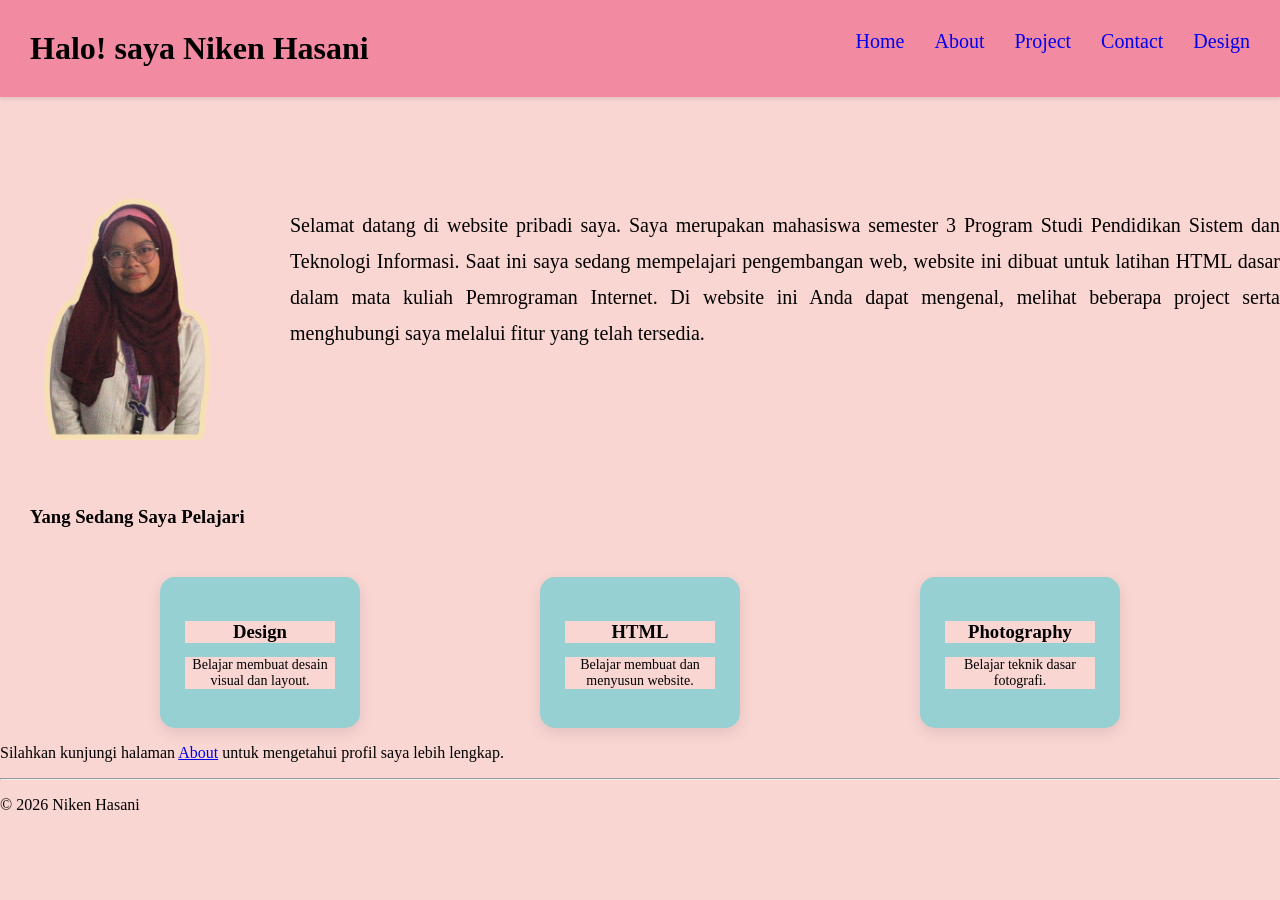
<file: index.html>
<!doctype html>
<html lang="id">
  <head>
    <meta charset="UTF-8" />
    <title>Niken Hasani's Profile</title>
    <link rel="stylesheet" href="style.css" />
  </head>
  <body>
    
    <div class="header">
    <h1>Halo! saya Niken Hasani</h1>
    </div>

    <nav>
      <div class="navbar">
      <a href="index.html">Home</a> 
      <a href="about.html">About</a>
      <a href="project.html">Project</a> 
      <a href="contact.html">Contact</a>
      <a href="design.html">Design</a>
      </div>
    </nav>
   

<div class="about-content">
    <img src="assets/niken cantik.png" alt="Foto Niken">

    <div class="deskripsi">
        <p>
           Selamat datang di website pribadi saya. 
           Saya merupakan mahasiswa semester 3 Program Studi Pendidikan Sistem dan Teknologi Informasi.
           Saat ini saya sedang mempelajari pengembangan web, website ini dibuat untuk latihan HTML dasar dalam mata kuliah Pemrograman Internet.
          Di website ini Anda dapat mengenal, melihat beberapa project serta menghubungi saya melalui fitur yang telah tersedia.
        </p>
    </div>
</div>

    <br />
    <div class="learning">
    <h3>Yang Sedang Saya Pelajari</h3>
    </div>

    <div class="pelajari-container">
        <div class="pelajari-card">
            <h3>Design</h3>
            <p>Belajar membuat desain visual dan layout.</p>
        </div>

        <div class="pelajari-card">
            <h3>HTML</h3>
            <p>Belajar membuat dan menyusun website.</p>
        </div>

        <div class="pelajari-card">
            <h3>Photography</h3>
            <p>Belajar teknik dasar fotografi.</p>
        </div>
    </div>
</section>

   <p>
    Silahkan kunjungi halaman <a href="about.html">About</a>  untuk mengetahui profil saya lebih lengkap.
  </p>
  <hr />
  <p>
   © 2026 Niken Hasani
  </p>
  </body>
</html>
</file>
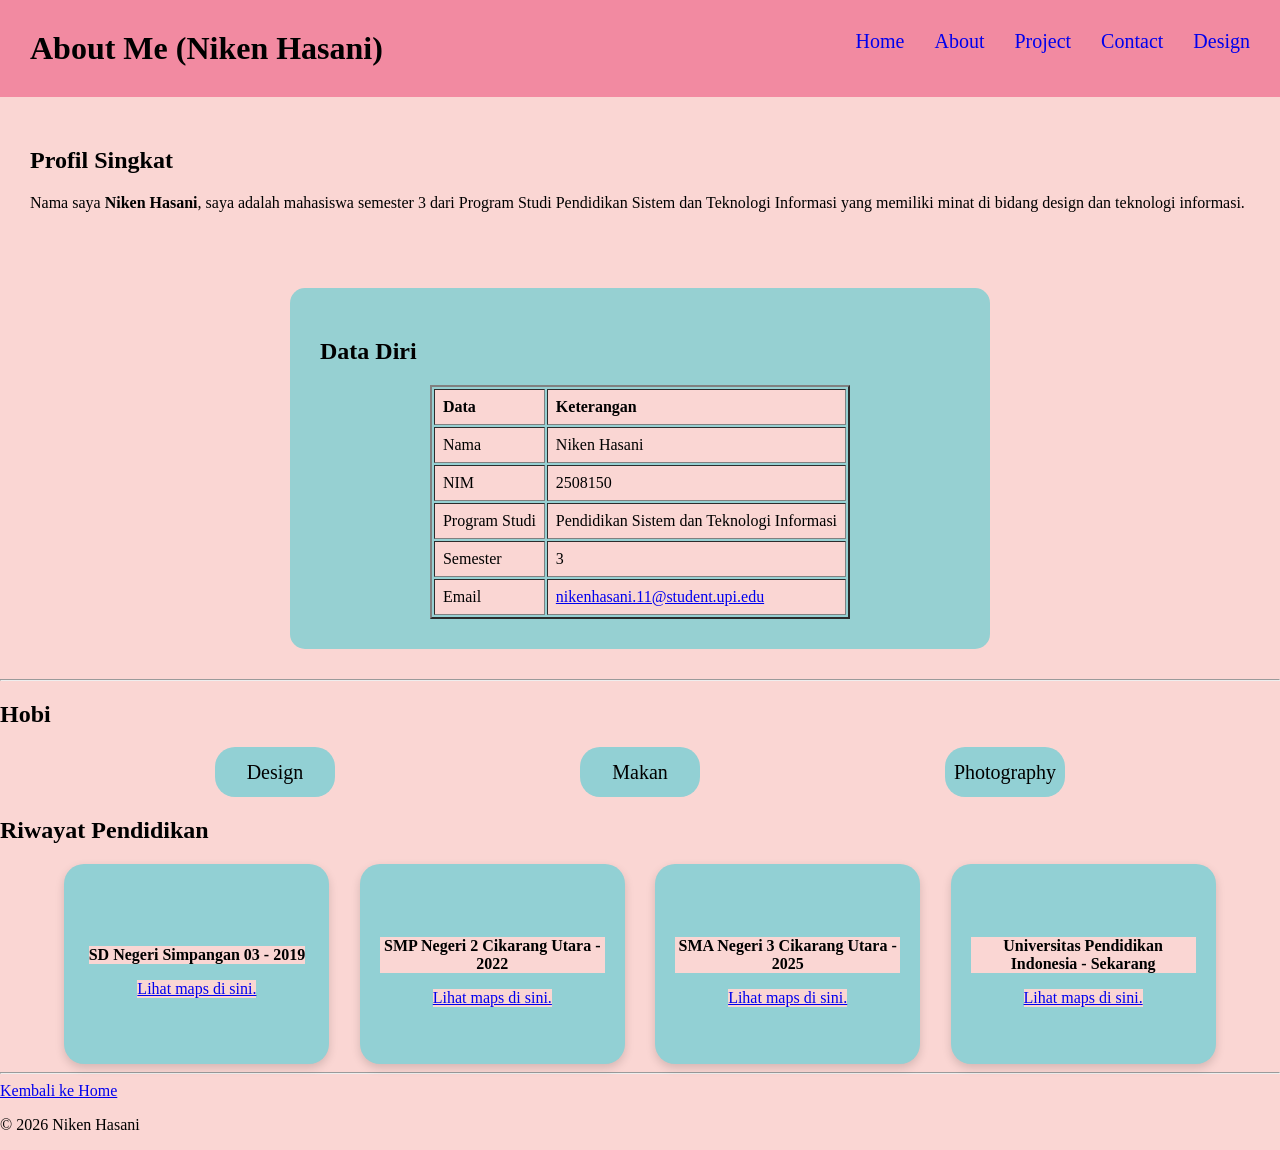
<file: about.html>
<!doctype html>
<html lang="id">
<head>
    <meta charset="UTF-8" />
    <title>Niken Hasani's Profile</title>
    <link rel="stylesheet" href="style.css" />
  </head>

  <body>
    <div class="header">
    <h1>About Me (Niken Hasani)</h1>
    </div>
    <nav>
      <div class="navbar">
      <a href="index.html">Home</a> 
      <a href="about.html">About</a>
      <a href="project.html">Project</a> 
      <a href="contact.html">Contact</a>
      <a href="design.html">Design</a>
      </div>
    </nav>

    <div class="profil">
    <h2>Profil Singkat</h2>
    <p>
      Nama saya <strong>Niken Hasani</strong>, saya adalah mahasiswa
      semester 3 dari Program Studi Pendidikan Sistem dan Teknologi
      Informasi yang memiliki minat di bidang design dan teknologi
      informasi.
    </p>
    </div>

    <div class="data-diri">
    <h2>Data Diri</h2>
    <table border="2" cellpadding="8">
      <tr>
        <td><strong>Data</strong></td>
        <td><strong>Keterangan</strong></td>
      </tr>

      <tr>
        <td>Nama</td>
        <td>Niken Hasani</td>
      </tr>

      <tr>
        <td>NIM</td>
        <td>2508150</td>
      </tr>

      <tr>
        <td>Program Studi</td>
        <td>Pendidikan Sistem dan Teknologi Informasi</td>
      </tr>

      <tr>
        <td>Semester</td>
        <td>3</td>
      </tr>

      <tr>
        <td>Email</td>
        <td>
          <a href="mailto:nikenhasani.11@student.upi.edu">nikenhasani.11@student.upi.edu</a>
        </td>
      </tr>
    </table>
    </div>
    <hr />

<div class="header-hobi">
<h2>Hobi</h2>
<div class="hobi-container">
    <div class="hobi">
        Design
    </div>
    <div class="hobi">
        Makan
    </div>
    <div class="hobi">
        Photography
    </div>
</div>

    <h2>Riwayat Pendidikan</h2>

<div class="pendidikan-container">

    <div class="pendidikan-card">
        <p><strong>SD Negeri Simpangan 03 - 2019</strong></p>
        <a href="https://maps.app.goo.gl/Uy7RKcEX3mRNWRh98?g_st=aw">
            Lihat maps di sini.
        </a>
    </div>

    <div class="pendidikan-card">
        <p><strong>SMP Negeri 2 Cikarang Utara - 2022</strong></p>
        <a href="https://maps.app.goo.gl/xybFHa2CuqzThyc27?g_st=aw">
            Lihat maps di sini.
        </a>
    </div>

    <div class="pendidikan-card">
        <p><strong>SMA Negeri 3 Cikarang Utara - 2025</strong></p>
        <a href="https://maps.app.goo.gl/1P2oih7o427ss2G48?g_st=aw">
            Lihat maps di sini.
        </a>
    </div>

    <div class="pendidikan-card">
        <p><strong>Universitas Pendidikan Indonesia - Sekarang</strong></p>
        <a href="https://maps.app.goo.gl/XndsQx4kDmjdPxGY7?g_st=aw">
            Lihat maps di sini.
        </a>
    </div>
</div>
<hr />

    <a href="home.html">Kembali ke Home</a>
    <p>© 2026 Niken Hasani</p>
  </body>
</html>
</file>
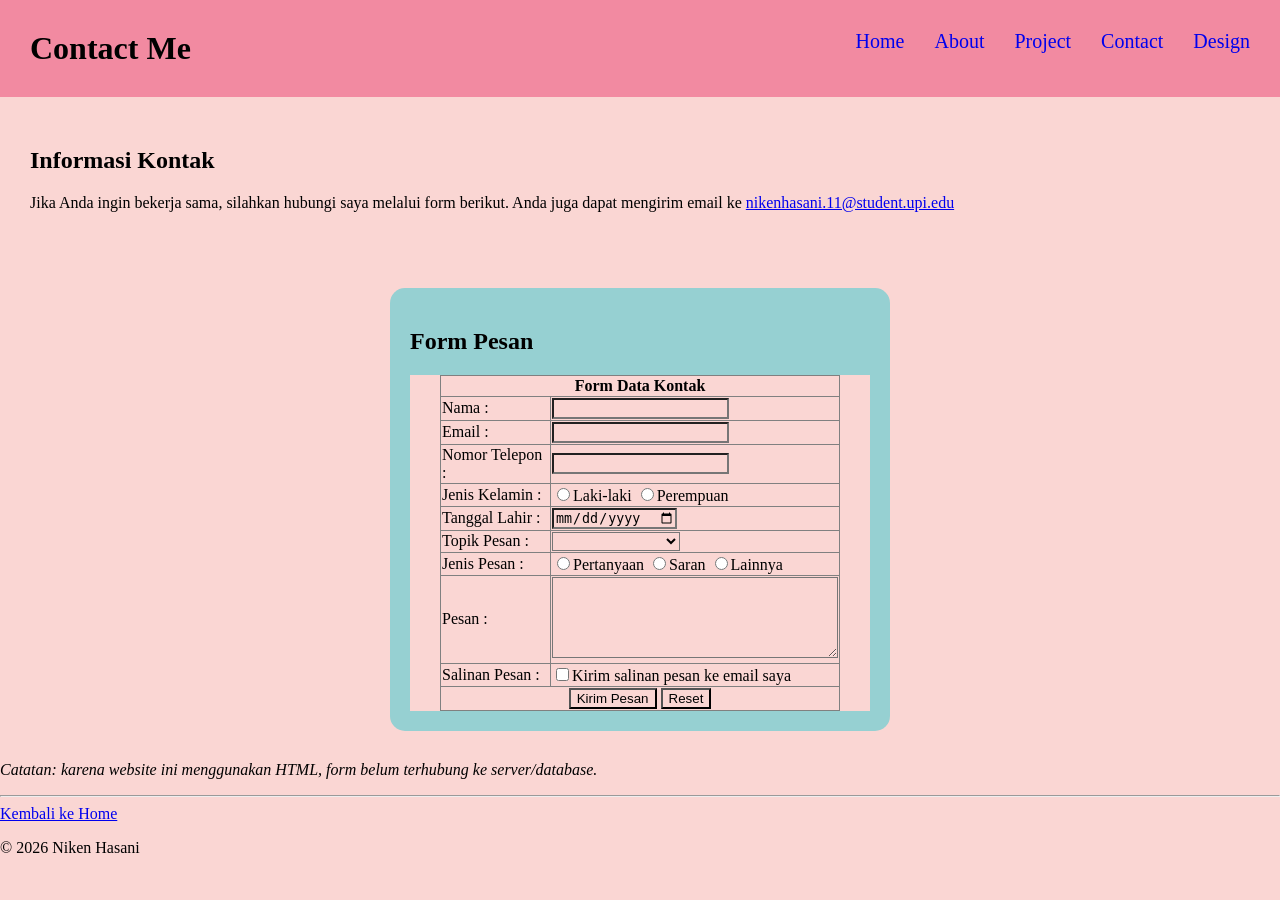
<file: contact.html>
<!doctype html>
<html lang="en">
  <head>
    <meta charset="UTF-8" />
    <meta name="viewport" content="width=device-width, initial-scale=1.0" />
    <title>Niken Hasani's Profile</title>
    <link rel="stylesheet" href="style.css" />
  </head>
  <body>
   <div class="header">
    <h1>Contact Me</h1>
    </div>

    <nav>
      <div class="navbar">
      <a href="index.html">Home</a> 
      <a href="about.html">About</a>
      <a href="project.html">Project</a> 
      <a href="contact.html">Contact</a>
      <a href="design.html">Design</a>
      </div>
    </nav>

    <div class="kontak">
    <h2>Informasi Kontak</h2>
    <p>
      Jika Anda ingin bekerja sama, silahkan hubungi saya melalui form berikut.
      Anda juga dapat mengirim email ke <a href="mailto:nikenhasani.11@student.upi.edu">nikenhasani.11@student.upi.edu</a>
    </div>

    <div class="pesan">
      <h2>Form Pesan</h2>
    </p>
    <form>
      <table
        border="1px solid black"
        width="50%"
        style="border-collapse: collapse"
      >
      <tr>
        <th colspan="2">Form Data Kontak</th>
      </tr>
        <tr>
          <td class="label">Nama :</td>
          <td><input type="text" name="nama" /></td>
        </tr>
        <tr>
          <td class="label">Email :</td>
          <td><input type="email" name="email" /></td>
        </tr>
        <tr>
          <td class="label">Nomor Telepon :</td>
          <td><input type="number" name="telepon" /></td>
        </tr>
        <tr>
          <td class="label">Jenis Kelamin :</td>
          <td>
            <input type="radio" name="jk" value="L" />Laki-laki
            <input type="radio" name="jk" value="P" />Perempuan
          </td>
        </tr>
        <tr>
          <td class="label">Tanggal Lahir :</td>
          <td><input type="date" /></td>
        </tr>
        <tr>
          <td class="label">Topik Pesan :</td>
          <td>
            <select name="topik pesan">
              <option></option>
              <option value="Diskusi">Diskusi</option>
              <option value="Keperluan Pribadi">Keperluan Pribadi</option>
              <option value="Curhat">Curhat</option>
            </select>
          </td>
        </tr>
        <tr>
          <td class="label">Jenis Pesan :</td>
          <td>
            <input type="radio" name="jp" value="P" />Pertanyaan
            <input type="radio" name="jp" value="S" />Saran
            <input type="radio" name="jp" value="L" />Lainnya
          </td>
        </tr>
        <tr>
          <td class="label">Pesan :</td>
          <td class="textarea">
            <textarea name="pesan" rows="5" cols="33"></textarea>
          </td>
        </tr>
        <tr>
          <td class="label">Salinan Pesan :</td>
          <td>
            <input
              type="checkbox"
              name="salinan pesan"
              value="Kirim salinan pesan ke email saya"
            />Kirim salinan pesan ke email saya
          </td>
        </tr>
        <tr>
          <td colspan="2" style="text-align: center">
            <input type="submit" value="Kirim Pesan" />
            <input type="reset" value="Reset" />
          </td>
        </tr>
      </table>
    </form>
    </div>

    <p>
      <em>Catatan: karena website ini menggunakan HTML, form belum terhubung ke server/database.</em>
      <hr />
    <a href="home.html">Kembali ke Home</a>
    <p>© 2026 Niken Hasani</p>
  </body>
</html>
</file>
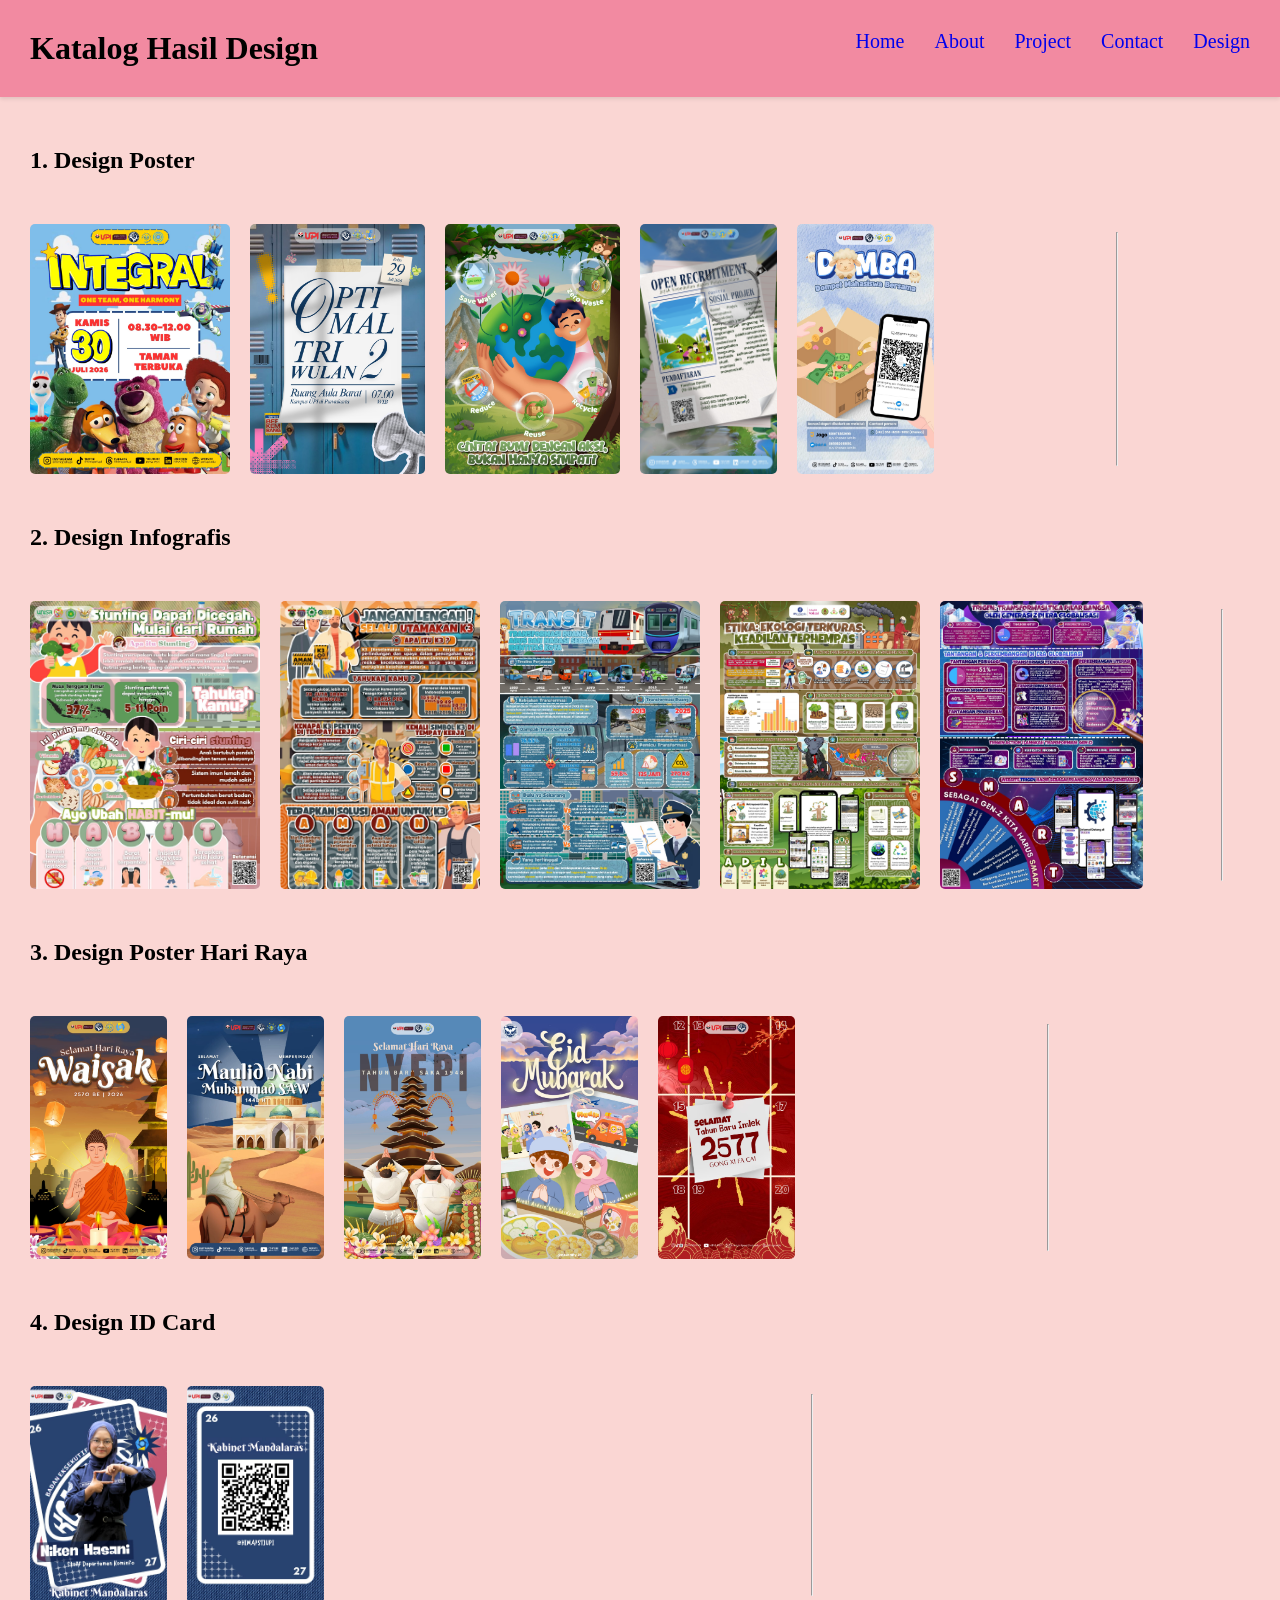
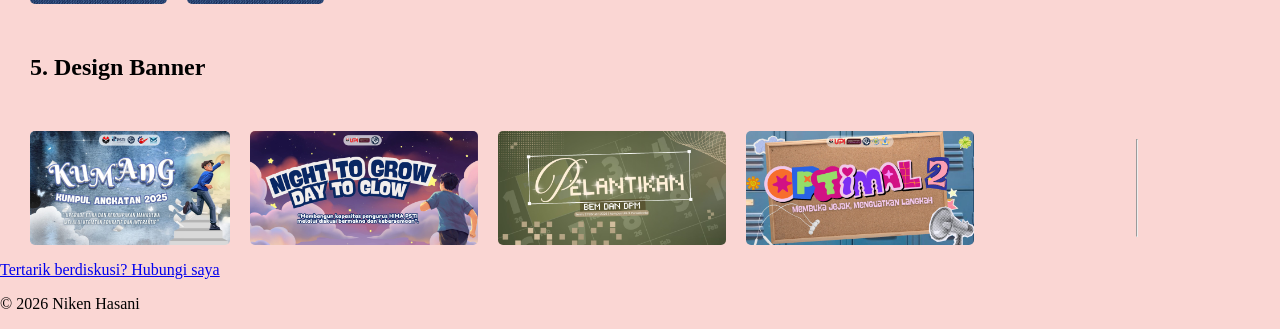
<file: design.html>
<!doctype html>
<html lang="en">
  <head>
    <meta charset="UTF-8" />
    <title>Niken Hasani's Profile</title>
    <link rel="stylesheet" href="style.css" />
  </head>
  <body>
    <div class="header">
      <h1>Katalog Hasil Design</h1>
    </div>

    <nav>
      <div class="navbar">
      <a href="index.html">Home</a> 
      <a href="about.html">About</a>
      <a href="project.html">Project</a> 
      <a href="contact.html">Contact</a>
      <a href="design.html">Design</a>
      </div>
    </nav>

    <div class="poster">
  <h2>1. Design Poster</h2>
  </div>

    <div class="poster-content">
    <img src="assets/integral.jpeg" alt="poster" width="200" />  <img src="assets/optimal.jpeg" alt="poster" width="175" />  <img src="assets/p2m.jpeg" alt="poster" width="175" />
    <img src="assets/sospro.jpeg" alt="poster" width="137" />  <img src="assets/domba.jpeg" alt="poster" width="137" /> 
    <hr />
    </div>

    <div class="infografis">
  <h2>2. Design Infografis</h2>
      </div>

      <div class="infografis-content">
    <img src="assets/stunting.jpeg" alt="infografis" width="230" />  <img src="assets/k3.jpeg" alt="infografis" width="200" />  <img src="assets/transit.jpeg" alt="infografis" width="200" />
    <img src="assets/etika.jpeg" alt="infografis" width="200" />  <img src="assets/pilar bangsa.jpeg" alt="infografis" width="203" /> 
    <hr />
    </div>

    <div class="raya">
  <h2>3. Design Poster Hari Raya</h2>
      </div>

      <div class="raya-content">
    <img src="assets/waisak.jpeg" alt="hari raya" width="137" />  <img src="assets/maulid.jpeg" alt="hari raya" width="137" />  <img src="assets/nyepi.jpeg" alt="hari raya" width="137" />
    <img src="assets/eid.jpeg" alt="hari raya" width="137" />  <img src="assets/imlek.jpeg" alt="hari raya" width="137" /> 
    <hr />
    </div>

    <div class="card">
  <h2>4. Design ID Card</h2>
      </div>

      <div class="card-content">
    <img src="assets/id card.jpeg" alt="id card" width="137" /> <img src="assets/blkg.jpeg" alt="id card" width="137" /> 
    <hr />
    </div>

    <div class="banner">
  <h2>5. Design Banner</h2>
      </div>

      <div class="banner-content">
    <img src="assets/kumang.jpeg" alt="banner" width="200" /> <img src="assets/pembekalan.jpeg" alt="banner" width="228" /> <img src="assets/pelantikan.jpeg" alt="banner" width="228" />
    <img src="assets/optimal 2.jpeg" alt="banner" width="228" /> 
    <hr />
    </div>
    
    <p>
      <a href="contact.html">Tertarik berdiskusi? Hubungi saya</a>
    </p>
    <p>
   © 2026 Niken Hasani
  </p>
  </body>
</html>
</file>
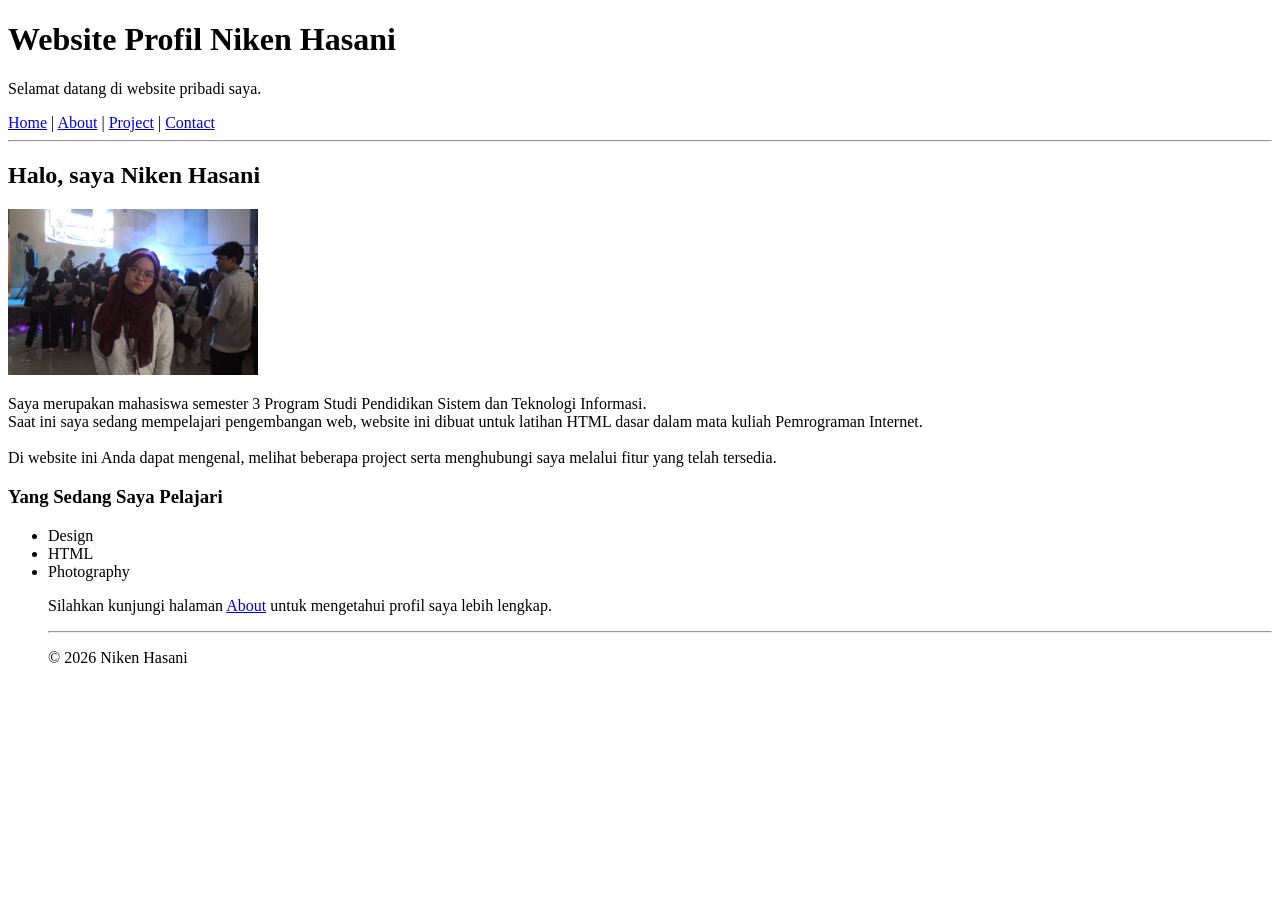
<file: home.html>
<!doctype html>
<html lang="id">
  <head>
    <meta charset="UTF-8" />
    <title>Niken Hasani's Profile</title>
  </head>
  <body>
    <h1>Website Profil Niken Hasani</h1>
    <p>Selamat datang di website pribadi saya.</p>
    <nav>
      <a href="home.html">Home</a> | <a href="about.html">About</a> |
      <a href="project.html">Project</a> | <a href="contact.html">Contact</a>
    </nav>
    <hr />
    <h2 id="biodata">Halo, saya Niken Hasani</h2>
    <img
      src="assets/cantik 2.jpeg"
      alt="Foto profil Niken Hasani"
      width="250"
    />
    <p>
      Saya merupakan mahasiswa semester 3 Program Studi Pendidikan Sistem dan
      Teknologi Informasi. 
      <br>
      Saat ini saya sedang mempelajari pengembangan web, website ini
      dibuat untuk latihan HTML dasar dalam mata kuliah Pemrograman Internet.
    </br>
      <br>
      Di website ini Anda dapat mengenal, melihat beberapa project serta menghubungi saya melalui fitur yang telah tersedia. 
  </br>
  </p>
  <h3>Yang Sedang Saya Pelajari</h3>
  <ul>
    <li>Design</li>
    <li>HTML</li>
    <li>Photography</li>
   <p>
    Silahkan kunjungi halaman <a href="about.html">About</a>  untuk mengetahui profil saya lebih lengkap.
  </p>
  <hr />
  <p>
   © 2026 Niken Hasani
  </p>
  </body>
</html>
</file>
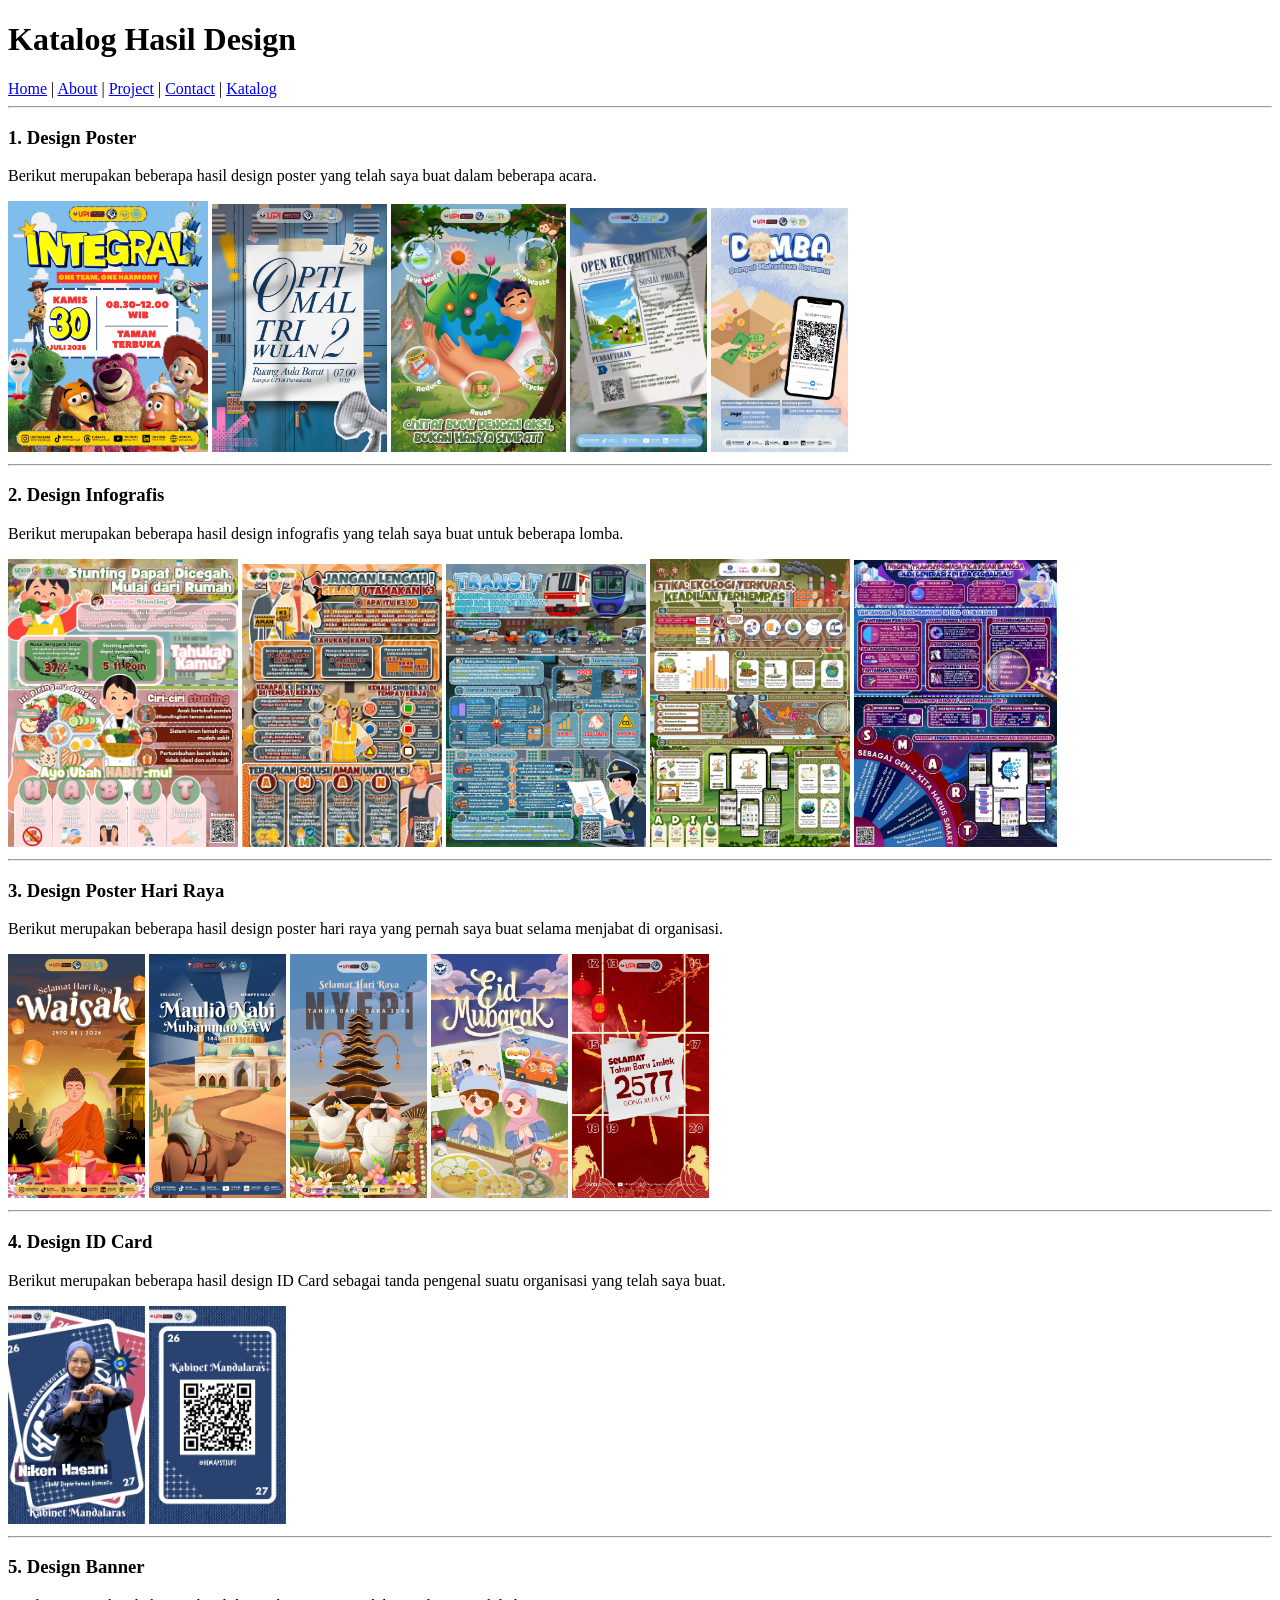
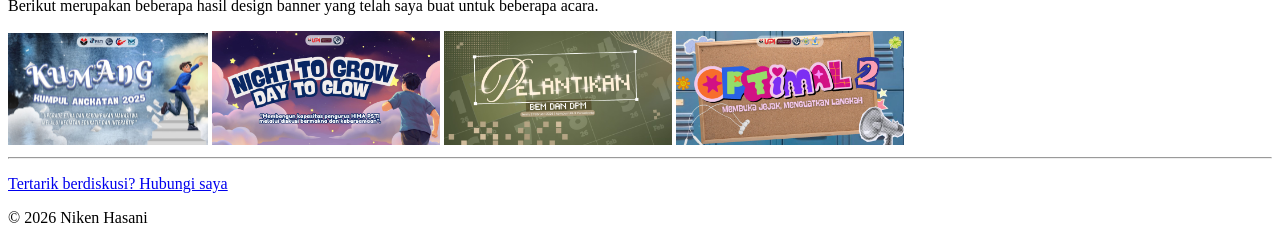
<file: katalog.html>
<!doctype html>
<html lang="en">
  <head>
    <meta charset="UTF-8" />
    <meta name="viewport" content="width=device-width, initial-scale=1.0" />
    <title>Document</title>
  </head>
  <body>
    <h1>Katalog Hasil Design</h1>
    <nav>
      <a href="index.html">Home</a> | <a href="about.html">About</a> |
      <a href="project.html">Project</a> | <a href="contact.html">Contact</a> |
      <a href="katalog.html">Katalog</a>
    </nav>
    <hr />
  <h3>1. Design Poster</h3>
    <p>
      Berikut merupakan beberapa hasil design poster yang telah saya buat dalam beberapa acara. 
    </p>
    <img src="assets/integral.jpeg" alt="poster" width="200" />  <img src="assets/optimal.jpeg" alt="poster" width="175" />  <img src="assets/p2m.jpeg" alt="poster" width="175" />
    <img src="assets/sospro.jpeg" alt="poster" width="137" />  <img src="assets/domba.jpeg" alt="poster" width="137" /> 
    <hr />

  <h3>2. Design Infografis</h3>
    <p>
      Berikut merupakan beberapa hasil design infografis yang telah saya buat untuk beberapa lomba. 
    </p>
    <img src="assets/stunting.jpeg" alt="infografis" width="230" />  <img src="assets/k3.jpeg" alt="infografis" width="200" />  <img src="assets/transit.jpeg" alt="infografis" width="200" />
    <img src="assets/etika.jpeg" alt="infografis" width="200" />  <img src="assets/pilar bangsa.jpeg" alt="infografis" width="203" /> 
    <hr />

  <h3>3. Design Poster Hari Raya</h3>
    <p>
      Berikut merupakan beberapa hasil design poster hari raya yang pernah saya buat selama menjabat di organisasi. 
    </p>
    <img src="assets/waisak.jpeg" alt="hari raya" width="137" />  <img src="assets/maulid.jpeg" alt="hari raya" width="137" />  <img src="assets/nyepi.jpeg" alt="hari raya" width="137" />
    <img src="assets/eid.jpeg" alt="hari raya" width="137" />  <img src="assets/imlek.jpeg" alt="hari raya" width="137" /> 
    <hr />

  <h3>4. Design ID Card</h3>
    <p>
      Berikut merupakan beberapa hasil design ID Card sebagai tanda pengenal suatu organisasi yang telah saya buat. 
    </p>
    <img src="assets/id card.jpeg" alt="id card" width="137" /> <img src="assets/blkg.jpeg" alt="id card" width="137" /> 
    <hr />

  <h3>5. Design Banner</h3>
    <p>
      Berikut merupakan beberapa hasil design banner yang telah saya buat untuk beberapa acara. 
    </p>
    <img src="assets/kumang.jpeg" alt="banner" width="200" /> <img src="assets/pembekalan.jpeg" alt="banner" width="228" /> <img src="assets/pelantikan.jpeg" alt="banner" width="228" />
    <img src="assets/optimal 2.jpeg" alt="banner" width="228" /> 
    <hr />
    <p>
      <a href="contact.html">Tertarik berdiskusi? Hubungi saya</a>
    </p>
    <p>
   © 2026 Niken Hasani
  </p>
  </body>
</html>
</file>
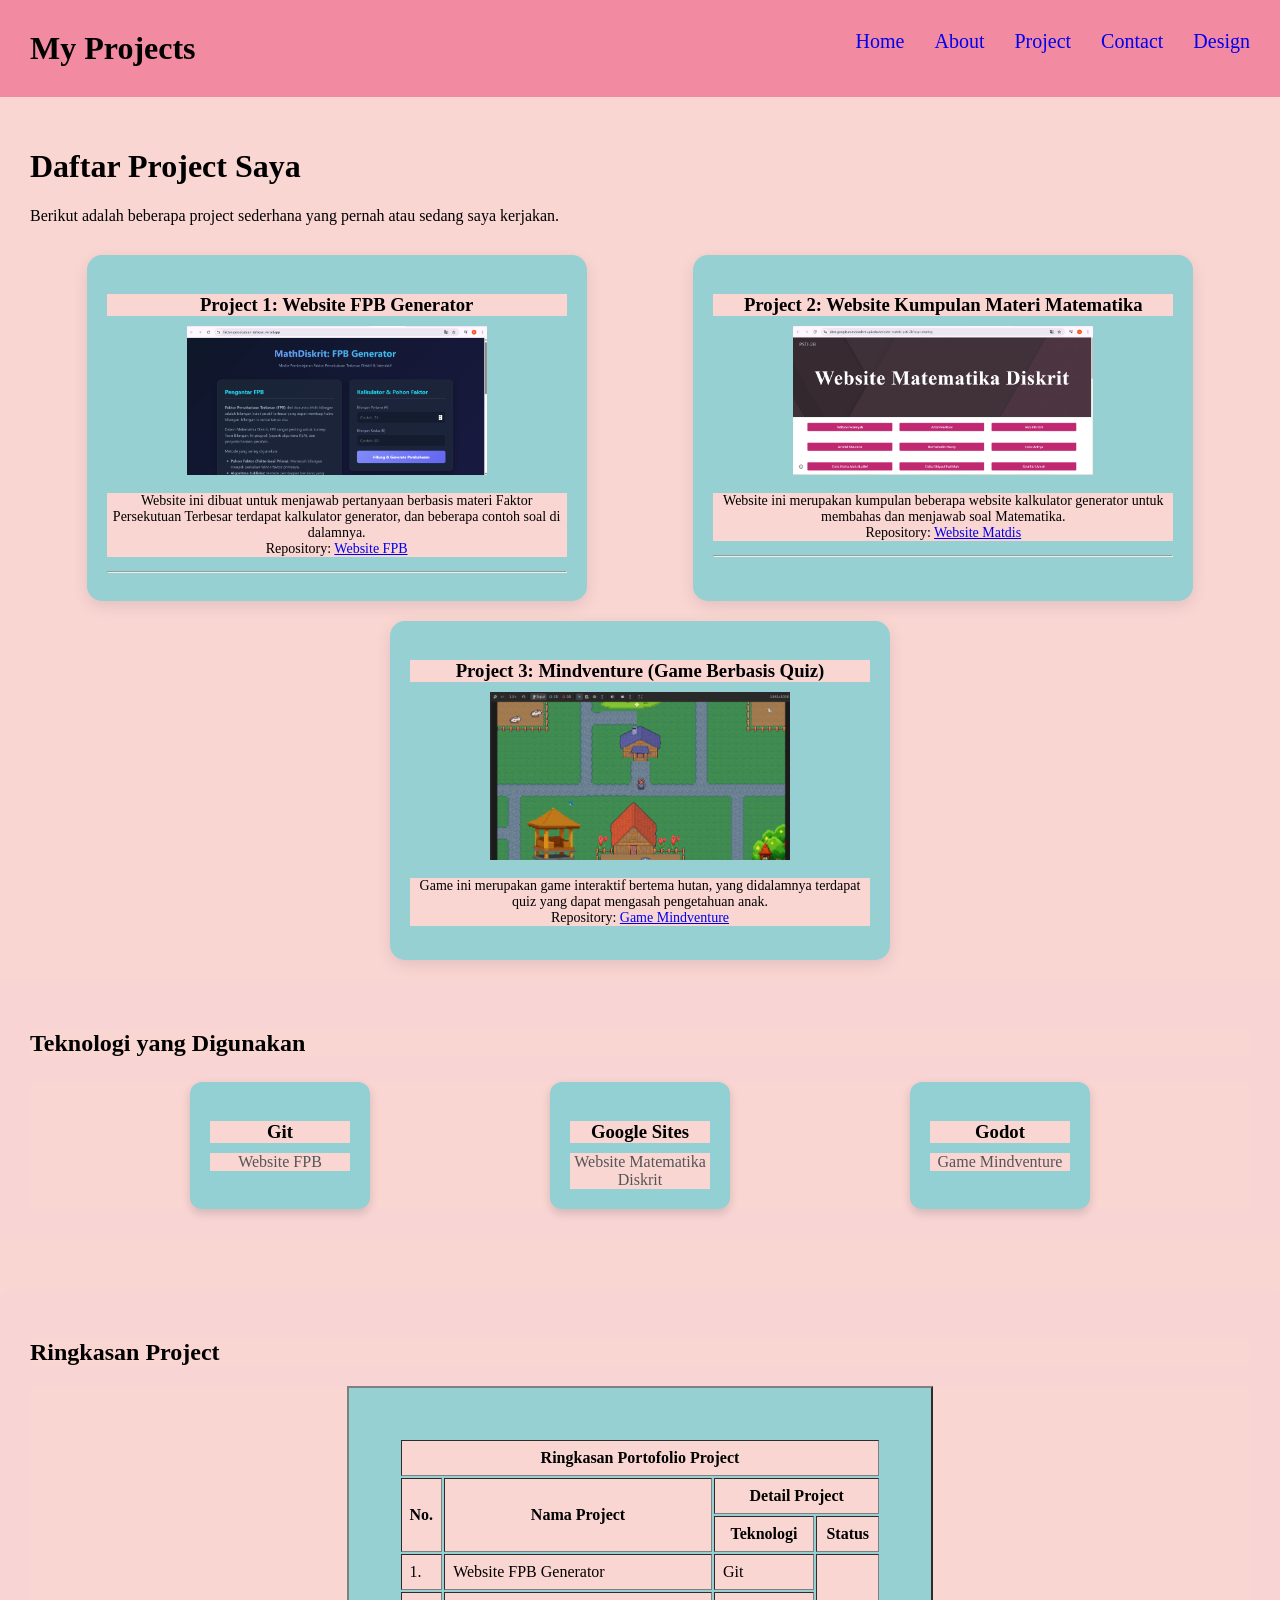
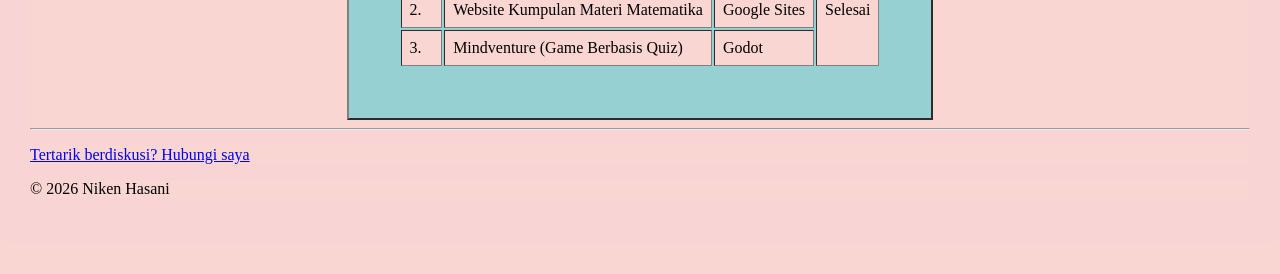
<file: project.html>
<!doctype html>
<html lang="id">
  <head>
    <meta charset="UTF-8" />
    <title>Niken Hasani's Profile</title>
    <link rel="stylesheet" href="style.css" />
  </head>
  <body>

    <div class="header">
      <h1>My Projects</h1>
    </div>

    <nav>
      <div class="navbar">
      <a href="index.html">Home</a> 
      <a href="about.html">About</a>
      <a href="project.html">Project</a> 
      <a href="contact.html">Contact</a>
      <a href="design.html">Design</a>
      </div>
    </nav>

    <div class="projek">
    <h1>Daftar Project Saya</h1>
      Berikut adalah beberapa project sederhana yang pernah atau sedang saya
      kerjakan.
    </div>
    
    <div class="project-container">
    <div class="project-card">
    <h3>Project 1: Website FPB Generator</h3>
    <img src="assets/fpb.png" alt="website fpb" width="300" />
    <p>
      Website ini dibuat untuk menjawab pertanyaan berbasis materi Faktor
      Persekutuan Terbesar terdapat kalkulator generator, dan beberapa contoh
      soal di dalamnya.
      <br />
      Repository:
      <a href="https://faktor-persekutuan-terbesar.vercel.app/">Website FPB</a>
    </p>
    <hr />
    </div>

    <div class="project-card">
    <h3>Project 2: Website Kumpulan Materi Matematika</h3>
    <img src="assets/web matdis.png" alt="website matdis" width="300" />
    <p>
      Website ini merupakan kumpulan beberapa website kalkulator generator untuk
      membahas dan menjawab soal Matematika.
      <br />
      Repository:
      <a href="https://sites.google.com/student.upi.edu/website-matdis-psti-2b?usp=sharing">Website Matdis</a>
    <hr />
    </p>
    </div>

    <div class="project-card">
    <h3>Project 3: Mindventure (Game Berbasis Quiz)</h3>
    <img src="assets/mindventure.jpeg" alt="Mindventure" width="300" />
    <p>
      Game ini merupakan game interaktif bertema hutan, yang didalamnya terdapat
      quiz yang dapat mengasah pengetahuan anak.
      <br />
      Repository:
      <a href="https://github.com/ceceaj/Project-UAS-2B">Game Mindventure</a>
    </p>
    </div>

 <div class="teknologi">
  <h2>Teknologi yang Digunakan</h2>

  <div class="teknologi-container">
    <div class="teknologi-card">
      <h3>Git</h3>
      <p>Website FPB</p>
    </div>

    <div class="teknologi-card">
      <h3>Google Sites</h3>
      <p>Website Matematika Diskrit</p>
    </div>

    <div class="teknologi-card">
      <h3>Godot</h3>
      <p>Game Mindventure</p>
    </div>
  </div>
</div>

    <div class="ringkasan">
    <h2>Ringkasan Project</h2>

    <div class="ringkasan-content">
      <table border="2" cellpadding="8" style="margin-bottom: 0;"> 
    <tr>
      <td colspan="4" style="text-align: center"><strong>Ringkasan Portofolio Project</strong></td>
    </tr>
    <tr>
        <th rowspan="2">No.</th>
        <th rowspan="2">Nama Project</th>
        <th colspan="2">Detail Project</th>
    </tr>
    <tr>
        <th>Teknologi</th>
        <th>Status</th>
    </tr>
    <tr>
      <td>1.</td>
      <td>Website FPB Generator</td>
      <td>Git</td>
      <td rowspan="3">Selesai</td>
    </tr>
    <tr>
      <td>2.</td>
      <td>Website Kumpulan Materi Matematika</td>
      <td>Google Sites</td>
    </tr>
    <tr>
      <td>3.</td>
      <td>Mindventure (Game Berbasis Quiz)</td>
      <td>Godot</td>
    </tr>
    </table>
    <hr />
    </div>
    
    <p>
      <a href="contact.html">Tertarik berdiskusi? Hubungi saya</a>
    </p>
    <p>
      © 2026 Niken Hasani
    </p>
  </body>
</html>
</file>
<file: style.css>
* {
    box-sizing: border-box;
    background-color: #fad6d3 
}

body {
    margin: 0;
}

.header {
    padding: 30px;
    background-color: #f28aa1;
    box-shadow: 0 2px 4px rgba(0, 0, 0, 0.1);
}

.header h1 {
    margin: 0;
    background-color: #f28aa1
}

nav {
    position: absolute;
    top: 30px;
    right: 30px;
    background-color: #f28aa1
}

.navbar {
    display: flex;
    gap: 30px;
    background-color: #f28aa1
}

nav a {
    text-decoration: none;
    font-size: 20px;
    background-color: #f28aa1
}

nav a:hover {
    background-color: #e7ae75;
    color: white;
}

h1 {
    animation: muncul 1s ease;
}

@keyframes muncul {
    from {
        opacity: 0;
    }

    to {
        opacity: 1;
    }
}

.profil{
    padding: 30px;
    margin-left: auto;
}

.data-diri {
    background-color: #96d0d2;
    width: 700px;
    margin: 30px auto;
    padding: 30px;
    border-radius: 15px;
}

.data-diri table {
    background-color: #96d0d2;
    margin: 0 auto;
}

.data-diri h2 {
    background-color: #96d0d2;
}

.hobi-container {
    display: flex;
    justify-content: center;
    gap: 30px;
    justify-content: space-evenly;
}

.hobi {
    width: 120px;
    height: 50px;
    background-color: #92d0d4;
    border-radius: 20px;
    display: flex;
    justify-content: center;
    align-items: center;
    font-size: 20px;
}

.pendidikan-container {
    display: flex;
    justify-content: space-evenly;
    width: 90%;
    gap: 30px;
    margin-left: auto;
    margin-right: auto;
}

.pendidikan-card {
    width: 23%;
    height: 200px;
    background-color: #92d0d4;
    border-radius: 20px;
    box-shadow: 0 4px 10px rgba(0, 0, 0, 0.15);
    transition: 0.3s;

    display: flex;
    flex-direction: column;
    justify-content: center;
    align-items: center;

    text-align: center;
    box-sizing: border-box;
    padding: 20px;
}

.pendidikan-card:hover {
  transform: translateY(-8px);
  box-shadow: 0 8px 18px rgba(0, 0, 0, 0.2);
}

.about-content {
    display: flex;
    align-items: flex-start;
    gap: 40px;
    margin-top: 30px;
}

.about-content img {
    width: 250px;
    height: auto;
}

.deskripsi {
    flex: 1;
}

.deskripsi p {
    text-align: justify;
    line-height: 1.8;
    margin-top: 0;
}

/* Animasi muncul dari bawah ke atas */
@keyframes munculDariBawah {
    from {
        opacity: 0;
        transform: translateY(50px);
    }

    to {
        opacity: 1;
        transform: translateY(0);
    }
}

/* Foto */
.about-content img {
    width: 250px;
    height: auto;
    animation: munculDariBawah 1s ease-out forwards;
}

/* Teks deskripsi */
.deskripsi {
    flex: 1;
    animation: munculDariBawah 1s ease-out 0.3s forwards;
    opacity: 0;
}

.deskripsi p {
    text-align: justify;
    line-height: 1.8;
    flex: 1;
    margin-top: 80px;
    font-size: 20px;
}

.pelajari {
    padding: 40px;
}

.pelajari h2 {
    text-align: center;
    margin-bottom: 30px;
}

.pelajari-container {
    display: flex;
    justify-content: space-evenly;
    gap: 20px;
}

.pelajari-card {
    width: 200px;
    padding: 25px;
    background-color: #96d0d2;
    border-radius: 15px;
    text-align: center;
    box-shadow: 0 5px 15px rgba(0, 0, 0, 0.1);
}

.pelajari-card h3 {
    margin-bottom: 10px;
}

.pelajari-card p {
    font-size: 14px;
}

.learning{
    padding: 30px;
    margin-left: auto;
}

.kontak{
    padding: 30px;
    margin-left: auto;
}

.pesan {
    background-color: #96d0d2;
    width: 500px;
    margin: 30px auto;
    padding: 20px;
    border-radius: 15px;
}

.pesan table {
    background-color: #96d0d2;
    margin: 0 auto;
    width: 400px;
}

.pesan h2 {
    background-color: #96d0d2;
}

.project{
    padding: 30px;
    margin-left: auto;
}

.project {
    padding: 40px;
}

.project h2 {
    text-align: center;
    margin-bottom: 30px;
}

.project-container {
    display: flex;
    flex-wrap: wrap;
    justify-content: space-evenly;
    gap: 20px;
}

.project-card {
    width: 500px;
    padding: 20px;
    background-color: #96d0d2;
    border-radius: 15px;
    text-align: center;
    box-shadow: 0 5px 15px rgba(0, 0, 0, 0.1);
    transition: 0.3s;
}

.project-card:hover {
  transform: translateY(-8px);
  box-shadow: 0 8px 18px rgba(0, 0, 0, 0.2);
}

.project-card h3 {
    margin-bottom: 10px;
}

.project-card p {
    font-size: 14px;
}

.projek{
    padding: 30px;
    margin-left: auto;
}

.project-content {
    display: flex;
    flex-direction: column;
    align-items: center;
    gap: 30px;
    width: 100%;
}

.project {
    width: 100%;
}

.teknologi,
.ringkasan {
    flex-basis:100%;
    width: 50%;
}

.teknologi{
    padding: 30px;
    margin-left: auto;
}

.teknologi {
  padding: 30px;
  background-color: #f8d4d4;
}

.teknologi h2 {
  margin-bottom: 25px;
}

.teknologi-container {
  display: flex;
  gap: 20px;
  flex-wrap: wrap;
  justify-content: space-evenly;
}

.teknologi-card {
  width: 180px;
  padding: 20px;
  background-color: #92d0d4;
  border-radius: 12px;
  text-align: center;
  box-shadow: 0 4px 10px rgba(0, 0, 0, 0.15);
}


.teknologi-card h3 {
  margin-bottom: 10px;
}

.teknologi-card p {
  margin: 0;
  color: #555;
}

.ringkasan {
    background-color: #f8d4d4;
    width: 100px;
    margin: 30px auto;
    padding: 30px;
    border-radius: 12px;
}

.ringkasan table {
    background-color: #96d0d2;
    margin: 0 auto;
    padding: 50px;
}

.poster h2{
    padding: 30px;
    margin-left: auto;
}

.poster-content{
  display: flex;
  gap: 20px;
  flex-wrap: wrap;
  justify-content: space-between;
  margin-left: 30px;
  transition: 0.3s;
}

.infografis h2{
    padding: 30px;
    margin-left: auto;
}

.infografis-content{
  display: flex;
  gap: 20px;
  flex-wrap: wrap;
  justify-content: space-between;
  margin-left: 30px;
}

.raya h2{
    padding: 30px;
    margin-left: auto;
}

.raya-content{
  display: flex;
  gap: 20px;
  flex-wrap: wrap;
  justify-content: space-between;
  margin-left: 30px;
}

.card h2{
    padding: 30px;
    margin-left: auto;
}

.card-content{
  display: flex;
  gap: 20px;
  flex-wrap: wrap;
  justify-content: space-between;
  margin-left: 30px;
}

.banner h2{
    padding: 30px;
    margin-left: auto;
}

.banner-content{
  display: flex;
  gap: 20px;
  flex-wrap: wrap;
  justify-content: space-between;
  margin-left: 30px;
}

/* Semua gambar di bagian portfolio */
.poster-content img,
.infografis-content img,
.raya-content img,
.card-content img,
.banner-content img {
  transition: all 0.4s ease;
  cursor: pointer;
  border-radius: 5px;
}

/* Saat kursor menyentuh foto */
.poster-content img:hover,
.infografis-content img:hover,
.raya-content img:hover,
.card-content img:hover,
.banner-content img:hover {
  transform: scale(1.08) translateY(-10px);
  box-shadow: 0 15px 30px rgba(0, 0, 0, 0.3);
}
</file>
